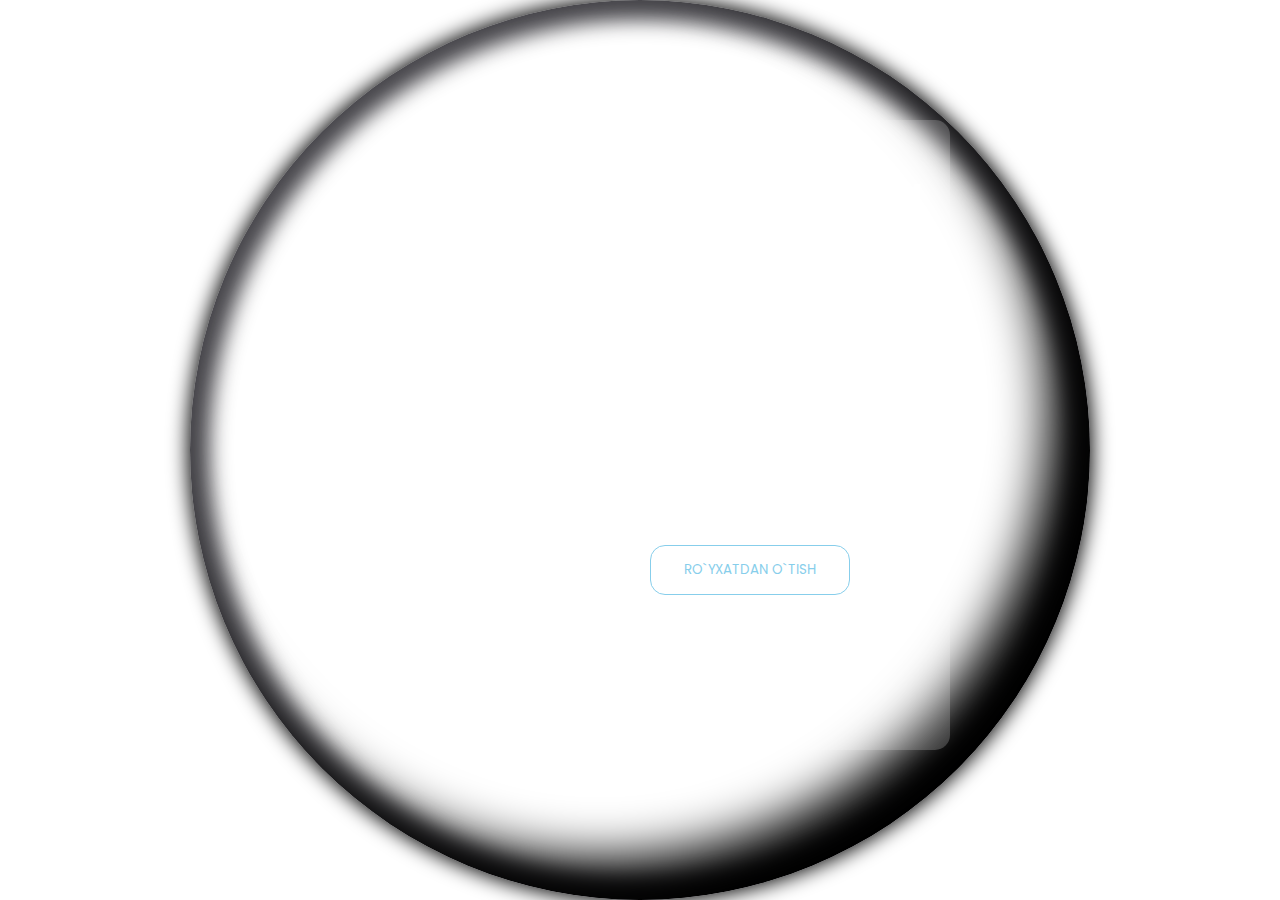
<file: index.html>
<!DOCTYPE html>
<html lang="en">
<head>
    <meta charset="UTF-8">
    <meta name="viewport" content="width=device-width, initial-scale=1.0">
    <title>freeAPP</title>
    <link rel="stylesheet" href="./css/main.css">
    <link rel="preconnect" href="https://fonts.googleapis.com">
<link rel="preconnect" href="https://fonts.gstatic.com" crossorigin>
<link href="https://fonts.googleapis.com/css2?family=Poppins:ital,wght@0,100;0,200;0,300;0,400;0,500;0,600;0,700;0,800;0,900;1,100;1,200;1,300;1,400;1,500;1,600;1,700;1,800;1,900&display=swap" rel="stylesheet">
    <div class="container">
    </head>
    <body>
      <div class="moon">
        <div></div>
      </div>
        <div class="about">
            <h1 class="about__h1">ASSALOMU ALAYKUM</h1>
            <h5 class="about__h3">USHBU SAYTDA SIZ QUYIDAGI ILOVALARNI TEKINGA QO`LGA KIRITA OLASIZ</h5>
            <ul class="about__ul">
                <li class="about__ul--li">Telegram</li>
                <li class="about__ul--li">Instagram</li>
                <li class="about__ul--li">Whatsapp</li>
                <li class="about__ul--li">Github Desktop</li>
                <li class="about__ul--li">Visual Studio code</li>
                <li class="about__ul--li">SAMMI</li>
                <li class="about__ul--li">Counter-Strike 1.6</li>
                <li class="about__ul--li">Minecraft</li>
                <li class="about__ul--li">Online Games</li>
            </ul>
            <div class="go">
                <a href="./registration.html"><button class="go__button">RO`YXATDAN O`TISH</button></a>
            </div>
        </div>
    </div>
</body>
</html>
</file>
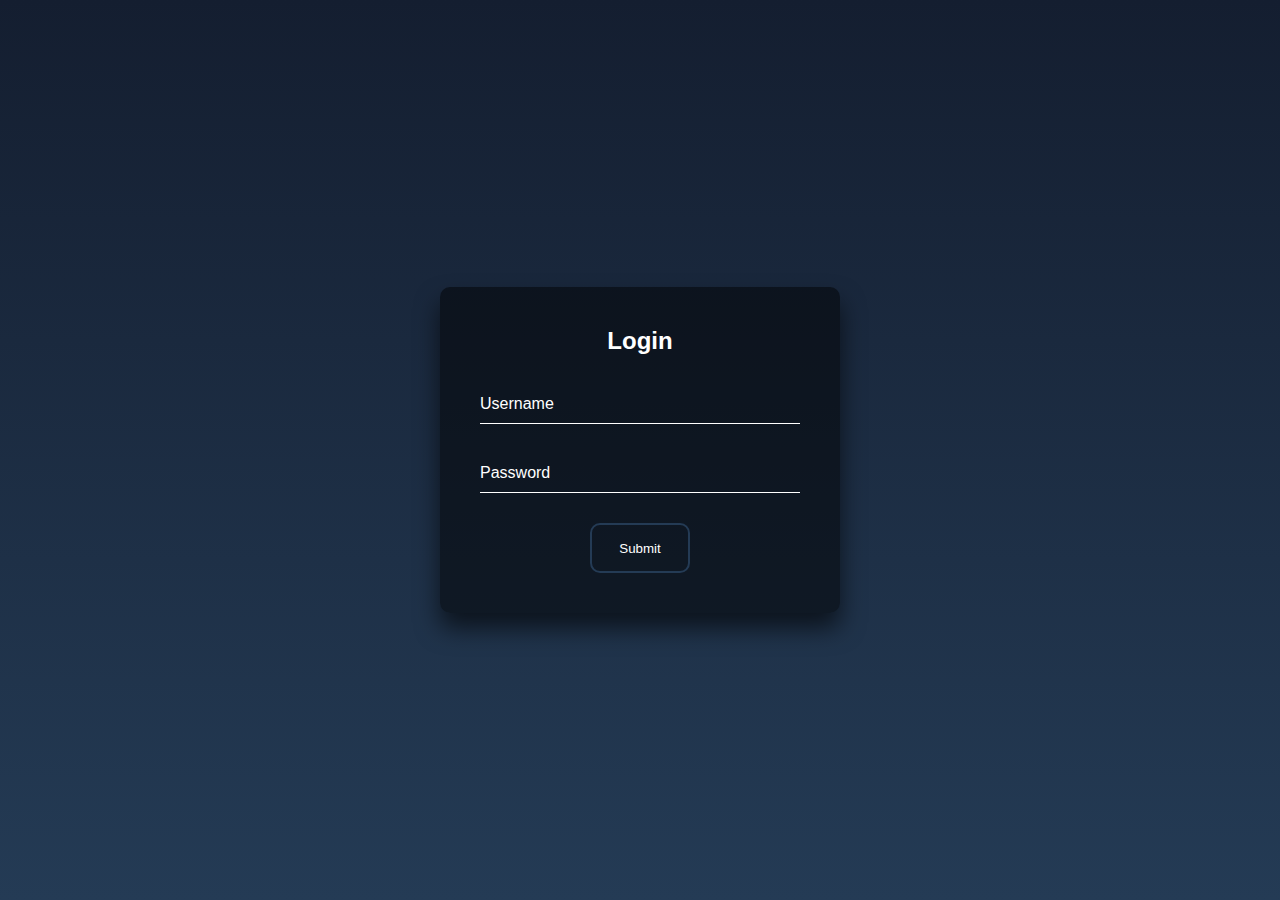
<file: login.html>
<!DOCTYPE html>
<html lang="en">
<head>
  <meta charset="UTF-8">
  <meta name="viewport" content="width=device-width, initial-scale=1.0">
  <title>Document</title>
  <link rel="stylesheet" href="./css/login.css">
</head>
<body>
  
  <div class="login-box">
    <h2>Login</h2>
    <form>
      <div class="user-box">
        <input type="text" name="" required="" id="userName">
        <label>Username</label>
      </div>
      <div class="user-box">
        <input type="password" name="" required="" id="Password">
        <label>Password</label>
      </div>
      <button id="button" class="button">Submit</button>
    </form>
  </div>

<script src="./js/login.js"></script>
</body>
</html>
</file>
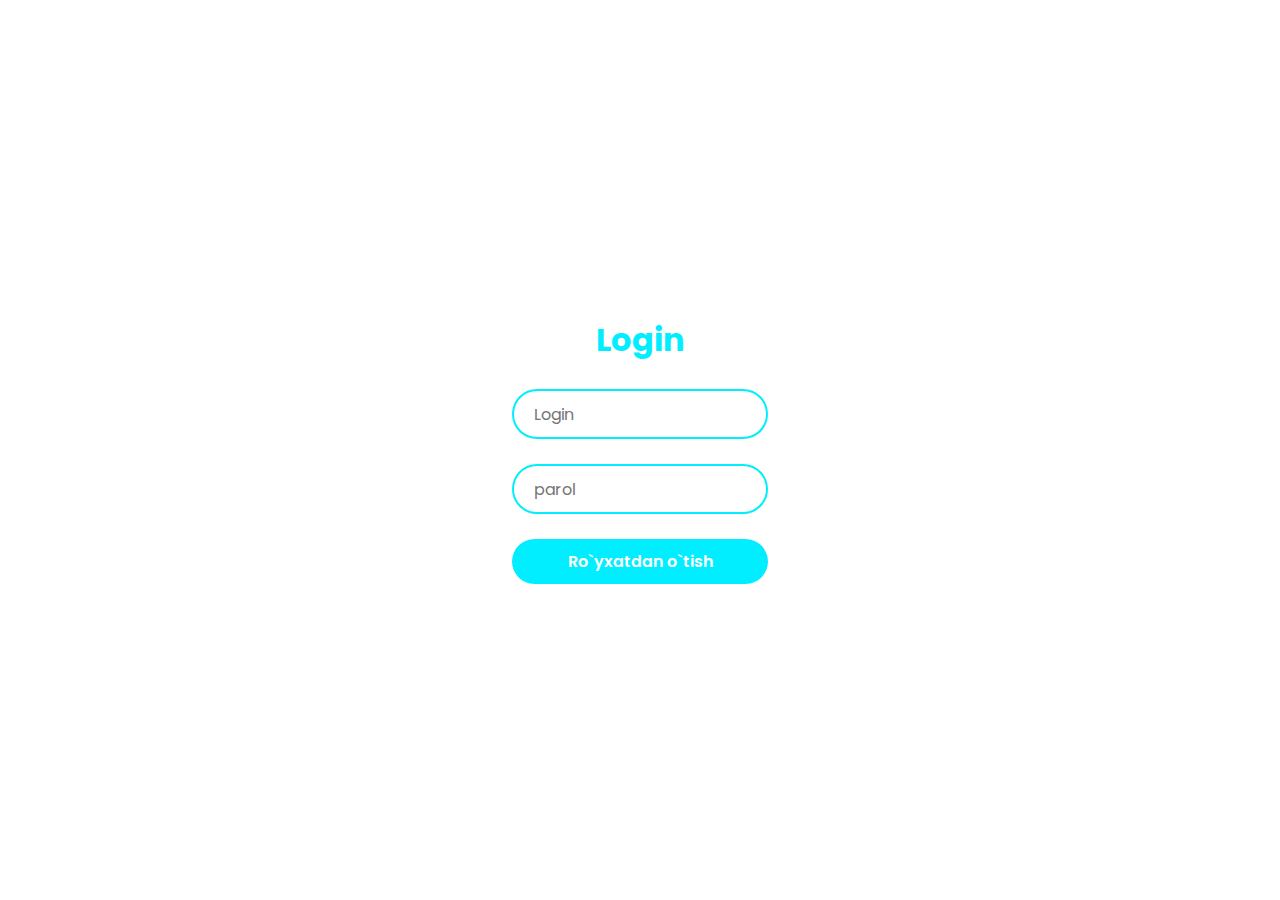
<file: registration.html>
<!DOCTYPE html>
<html lang="en">
<head>
    <meta charset="UTF-8">
    <meta name="viewport" content="width=device-width, initial-scale=1.0">
    <title>Login</title>
    <link rel="stylesheet" href="./css/registration.css">
</head>
<body>
    <div class="container">
        <form id="loginForm">
            <h2>Login</h2>
            <div class="input-box">
                <input type="text" id="login" name="login" placeholder="Login">
            </div>
            <div class="input-box">
                <input type="password" id="parol" name="parol" placeholder="parol">
            </div>
            <a href="./login.html"><button type="button" onclick="saveLoginDetails()" class="btn">Ro`yxatdan o`tish</button></a>
        </form>
        </div>
        <span style="--i:0;"></span>
        <span style="--i:1;"></span>
        <span style="--i:2;"></span>
        <span style="--i:3;"></span>
        <span style="--i:4;"></span>
        <span style="--i:5;"></span>
        <span style="--i:6;"></span>
        <span style="--i:7;"></span>
        <span style="--i:8;"></span>
        <span style="--i:9;"></span>
        <span style="--i:10;"></span>
        <span style="--i:11;"></span>
        <span style="--i:12;"></span>
        <span style="--i:13;"></span>
        <span style="--i:14;"></span>
        <span style="--i:15;"></span>
        <span style="--i:16;"></span>
        <span style="--i:17;"></span>
        <span style="--i:18;"></span>
        <span style="--i:19;"></span>
        <span style="--i:20;"></span>
        <span style="--i:21;"></span>
        <span style="--i:22;"></span>
        <span style="--i:23;"></span>
        <span style="--i:24;"></span>
        <span style="--i:25;"></span>
        <span style="--i:26;"></span>
        <span style="--i:27;"></span>
        <span style="--i:28;"></span>
        <span style="--i:29;"></span>
        <span style="--i:30;"></span>
        <span style="--i:31;"></span>
        <span style="--i:32;"></span>
        <span style="--i:33;"></span>
        <span style="--i:34;"></span>
        <span style="--i:35;"></span>
        <span style="--i:36;"></span>
        <span style="--i:37;"></span>
        <span style="--i:38;"></span>
        <span style="--i:39;"></span>
        <span style="--i:40;"></span>
        <span style="--i:41;"></span>
        <span style="--i:42;"></span>
        <span style="--i:43;"></span>
        <span style="--i:44;"></span>
        <span style="--i:45;"></span>
        <span style="--i:46;"></span>
        <span style="--i:47;"></span>
        <span style="--i:48;"></span>
        <span style="--i:49;"></span>
    </div>
<script src="./js/registration.js"></script>
</body>
</html>
</file>
<file: css/main.css>
body {
    margin: 0;
    padding: 0;
    box-sizing: border-box;
    background: url(https://img.freepik.com/free-photo/ultra-detailed-nebula-abstract-wallpaper-4_1562-749.jpg) no-repeat center fixed;
    background-size: cover;
  }
  
  .moon {
    width: 900px;
    height: 900px;
    position: absolute;
    top: 0;
    right: 0;
    bottom: 0;
    left: 0;
    margin: auto;
    overflow: hidden;
    border-radius: 50%;
    box-shadow: 0 0 20px 20px rgba(17, 16, 22, 0.76) inset, 0 0 20px 2px;
  }
  
  .moon::after {
    content: '';
    position: absolute;
    top: 0;
    bottom: 0;
    right: 0;
    left: 0;
    border-color: #df15a5;
    border-radius: 50%;
    box-shadow: -40px -40px 50px 2px #000 inset;
  }
  
  .moon > div {
    width: 200%;
    height: 100%;
    animation: spin 40s linear alternate infinite;
    background: url(https://images-wixmp-ed30a86b8c4ca887773594c2.wixmp.com/f/9ca15be5-bdef-4bda-8172-2eac787b4d57/df3w9u3-8d7ac0f7-4b06-4151-a01c-90b9ac41ad39.png/v1/fill/w_1264,h_632,q_70,strp/neptune_texture_map___custom_by_adamirman2810_df3w9u3-pre.jpg?token=eyJ0eXAiOiJKV1QiLCJhbGciOiJIUzI1NiJ9.[base64].E5P1JjydNLUi89sbdW8uu_gG-GL0AWFvFRtiJQr7RxQ);
  }
  
  @keyframes spin {
    to {
      transform: translate(-50%);
    }
  }
  .about{
    width: 400px;
    height: 600px;
    background-color: #ffffff33;
    text-align: center;
    transform: translateX(550px);
    margin-top: 120px;
    border-radius: 15px;
    padding-top: 30px;
  }
  .about__h1{
    color: white;
    font-family: "Poppins", sans-serif;
    font-weight: 400px;
  }
  .about__h3{
    color: white;
    font-family: "Poppins", sans-serif;
    width: 300px;
    margin-left: 50px;
  }
  .about__ul--li{
    list-style-type: none;
    color: white;
    font-family: "Poppins", sans-serif;
    margin-left: -50px;
  }
  .go__button{
    width: 200px;
    height: 50px;
    border-radius: 15px;
    background-color: white;
    color: skyblue;
    font-family: "Poppins", sans-serif;
    border: 1px solid skyblue;
  }
</file>
<file: css/login.css>
html {
  height: 100%;
}
body {
  margin:0;
  padding:0;
  font-family: sans-serif;
  background: linear-gradient(#141e30, #243b55);
}

.login-box {
  position: absolute;
  top: 50%;
  left: 50%;
  width: 400px;
  padding: 40px;
  transform: translate(-50%, -50%);
  background: rgba(0,0,0,.5);
  box-sizing: border-box;
  box-shadow: 0 15px 25px rgba(0,0,0,.6);
  border-radius: 10px;
  text-align: center;
}

.login-box h2 {
  margin: 0 0 30px;
  padding: 0;
  color: #fff;
  text-align: center;
}

.login-box .user-box {
  position: relative;
}

.login-box .user-box input {
  width: 100%;
  padding: 10px 0;
  font-size: 16px;
  color: #fff;
  margin-bottom: 30px;
  border: none;
  border-bottom: 1px solid #fff;
  outline: none;
  background: transparent;
}
.login-box .user-box label {
  position: absolute;
  top:0;
  left: 0;
  padding: 10px 0;
  font-size: 16px;
  color: #fff;
  pointer-events: none;
  transition: .5s;
}

.login-box .user-box input:focus ~ label,
.login-box .user-box input:valid ~ label {
  top: -20px;
  left: 0;
  color: #03e9f4;
  font-size: 12px;
}

.login-box form a {
  position: relative;
  display: inline-block;
  padding: 10px 20px;
  color: #03e9f4;
  font-size: 16px;
  text-decoration: none;
  text-transform: uppercase;
  overflow: hidden;
  transition: .5s;
  margin-top: 40px;
  letter-spacing: 4px
}

.login-box a:hover {
  background: #03e9f4;
  color: #fff;
  border-radius: 5px;
  box-shadow: 0 0 5px #03e9f4,
              0 0 25px #03e9f4,
              0 0 50px #03e9f4,
              0 0 100px #03e9f4;
}

.login-box a span {
  position: absolute;
  display: block;
}

.login-box a span:nth-child(1) {
  top: 0;
  left: -100%;
  width: 100%;
  height: 2px;
  background: linear-gradient(90deg, transparent, #03e9f4);
  animation: btn-anim1 1s linear infinite;
}

@keyframes btn-anim1 {
  0% {
    left: -100%;
  }
  50%,100% {
    left: 100%;
  }
}

.login-box a span:nth-child(2) {
  top: -100%;
  right: 0;
  width: 2px;
  height: 100%;
  background: linear-gradient(180deg, transparent, #03e9f4);
  animation: btn-anim2 1s linear infinite;
  animation-delay: .25s
}

@keyframes btn-anim2 {
  0% {
    top: -100%;
  }
  50%,100% {
    top: 100%;
  }
}

.login-box a span:nth-child(3) {
  bottom: 0;
  right: -100%;
  width: 100%;
  height: 2px;
  background: linear-gradient(270deg, transparent, #03e9f4);
  animation: btn-anim3 1s linear infinite;
  animation-delay: .5s
}

@keyframes btn-anim3 {
  0% {
    right: -100%;
  }
  50%,100% {
    right: 100%;
  }
}

.login-box a span:nth-child(4) {
  bottom: -100%;
  left: 0;
  width: 2px;
  height: 100%;
  background: linear-gradient(360deg, transparent, #03e9f4);
  animation: btn-anim4 1s linear infinite;
  animation-delay: .75s
}

@keyframes btn-anim4 {
  0% {
    bottom: -100%;
  }
  50%,100% {
    bottom: 100%;
  }
}
.button{
  width: 100px;
  min-height: 50px;
  border-radius: 10px;
  border: 2px solid #243b55;
  background-color: transparent;
  color: white;
  text-align: center;
}
</file>
<file: css/registration.css>
@import url('https://fonts.googleapis.com/css2?family=Poppins:wght@300;400;500;600;700;800;900&display=swap');
* {
    margin: 0;
    padding: 0;
    box-sizing: border-box;
    font-family: 'Poppins', sans-serif;
}
body {
    display: flex;
    justify-content: center;
    align-items: center;
    min-height: 100vh;
    background: url(https://www.ixbt.com/img/n1/news/2023/6/5/ixbtmedia_Saturn_may_have_failed_as_a_gas_giant_and_Jupiter_40051084-0d81-46ef-85a5-dc63d998875c_large.png);
    /* background-image: url(./bg.jpg); */
    background-repeat: no-repeat;
    background-size: cover;
}
.container {
    position: relative;
    width: 256px;
    height: 256px;
    display: flex;
    justify-content: center;
    align-items: center;
}
.container span {
    position: absolute;
    left: 0;
    width: 32px;
    height: 6px;
    background: #2c4766;
    border-radius: 8px;
    transform-origin: 128px;
    transform: scale(2.2) rotate(calc(var(--i) * (360deg / 50)));
    animation: animateBlink 3s linear infinite;
    animation-delay: calc(var(--i) * (3s / 50));
}
@keyframes animateBlink {
    0% {
        background: #0ef;
    }
    25% {
        background: url(https://www.ixbt.com/img/n1/news/2023/6/5/ixbtmedia_Saturn_may_have_failed_as_a_gas_giant_and_Jupiter_40051084-0d81-46ef-85a5-dc63d998875c_large.png);
    }
}
.login-box {
    position: absolute;
    width: 400px;
}
.login-box form {
    width: 100%;
    padding: 0 50px;
}
h2 {
    font-size: 2em;
    color: #0ef;
    text-align: center;
}
.input-box {
    position: relative;
    margin: 25px 0;
}
.input-box input {
    width: 100%;
    height: 50px;
    background: transparent;
    border: 2px solid #2c4766;
    outline: none;
    border-radius: 40px;
    font-size: 1em;
    color: #fff;
    padding: 0 20px;
    transition: .5s ease;
}
.input-box input:focus,
.input-box input:valid {
    border-color: #0ef;
}
.input-box label {
    position: absolute;
    top: 50%;
    left: 20px;
    transform: translateY(-50%);
    font-size: 1em;
    color: #fff;
    pointer-events: none;
    transition: .5s ease;
}
.input-box input:focus~label,
.input-box input:valid~label {
    top: 1px;
    font-size: .8em;
    background: url(https://www.ixbt.com/img/n1/news/2023/6/5/ixbtmedia_Saturn_may_have_failed_as_a_gas_giant_and_Jupiter_40051084-0d81-46ef-85a5-dc63d998875c_large.png);
    padding: 0 6px;
    color: #0ef;
}
.forgot-pass {
    margin: -15px 0 10px;
    text-align: center;
}
.forgot-pass a {
    font-size: .85em;
    color: #fff;
    text-decoration: none;
}
.forgot-pass a:hover {
    text-decoration: underline;
}
.btn {
    width: 100%;
    height: 45px;
    background: #0ef;
    border: none;
    outline: none;
    border-radius: 40px;
    cursor: pointer;
    font-size: 1em;
    color: white;
    font-weight: 600;
}
.signup-link {
    margin: 20px 0 10px;
    text-align: center;
}
.signup-link a {
    font-size: 1em;
    color: #0ef;
    text-decoration: none;
    font-weight: 600;
}
.signup-link a:hover {
    text-decoration: underline;
}
</file>
